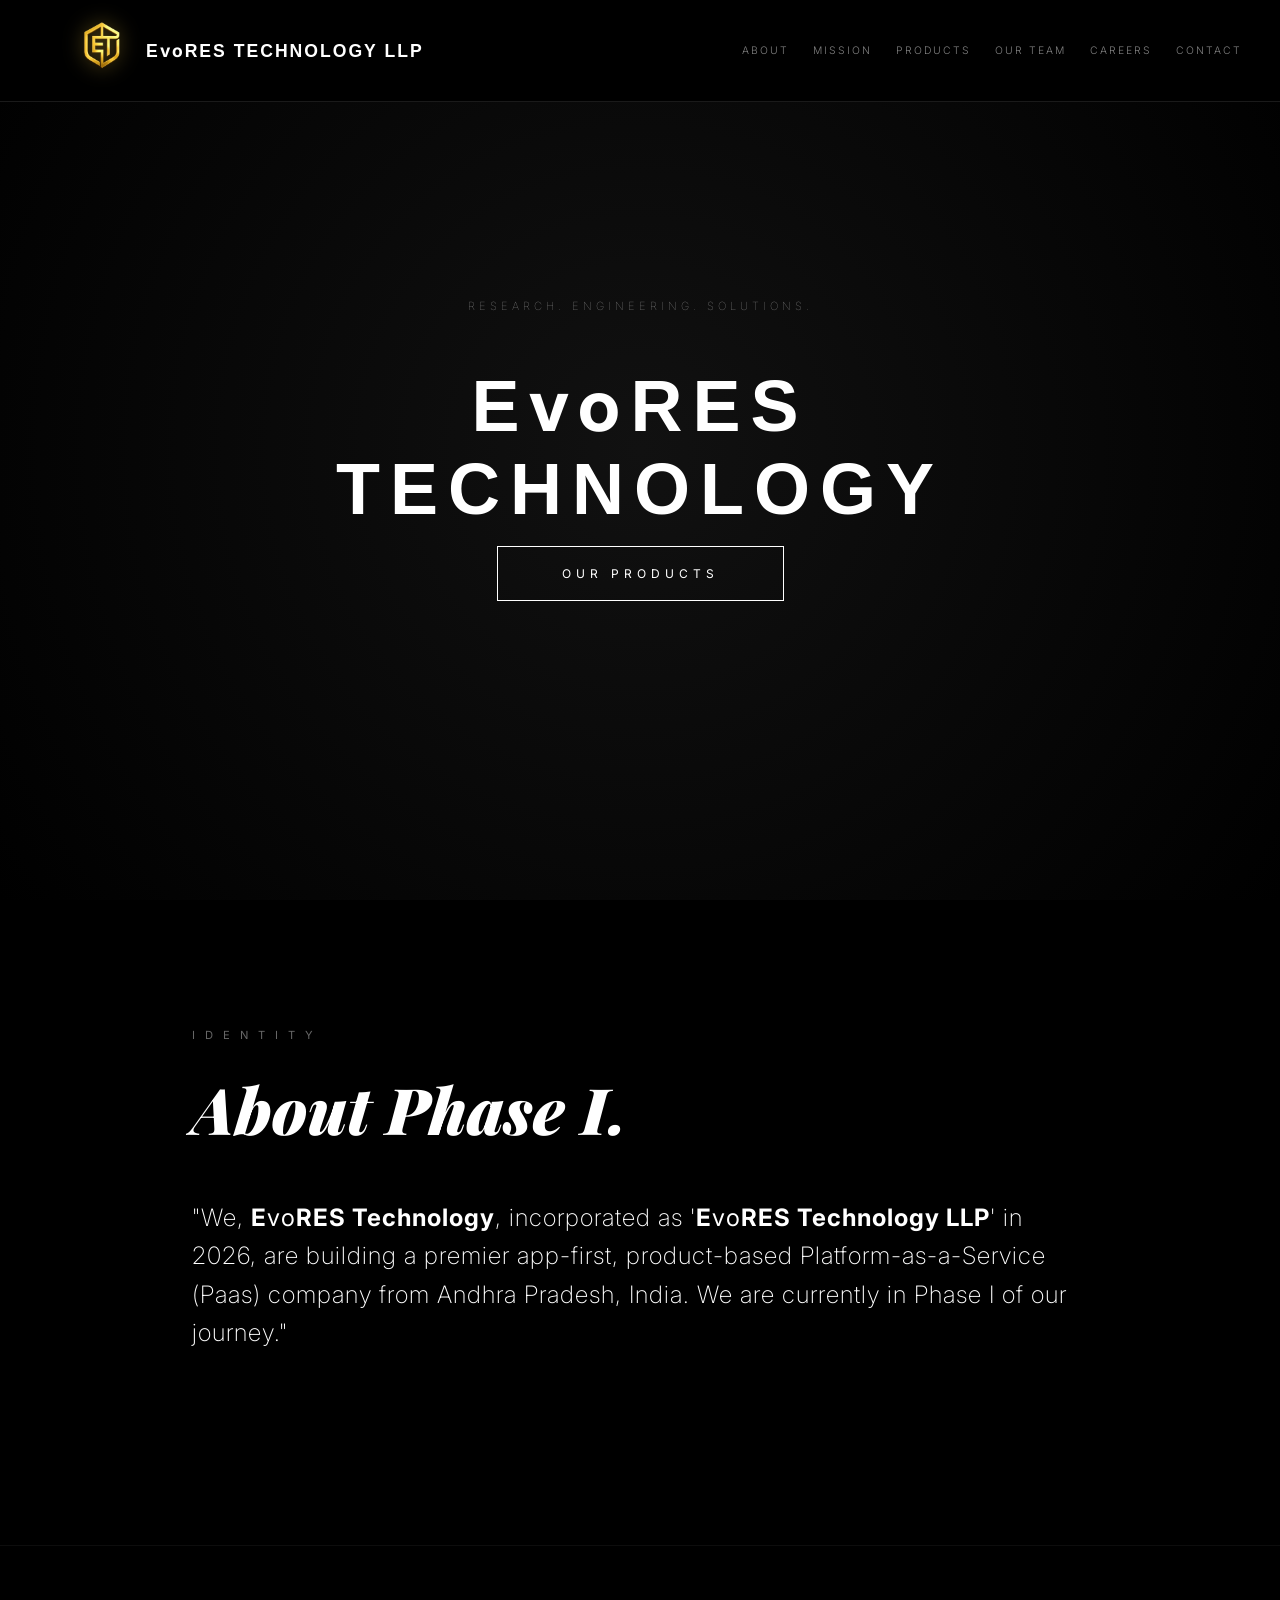
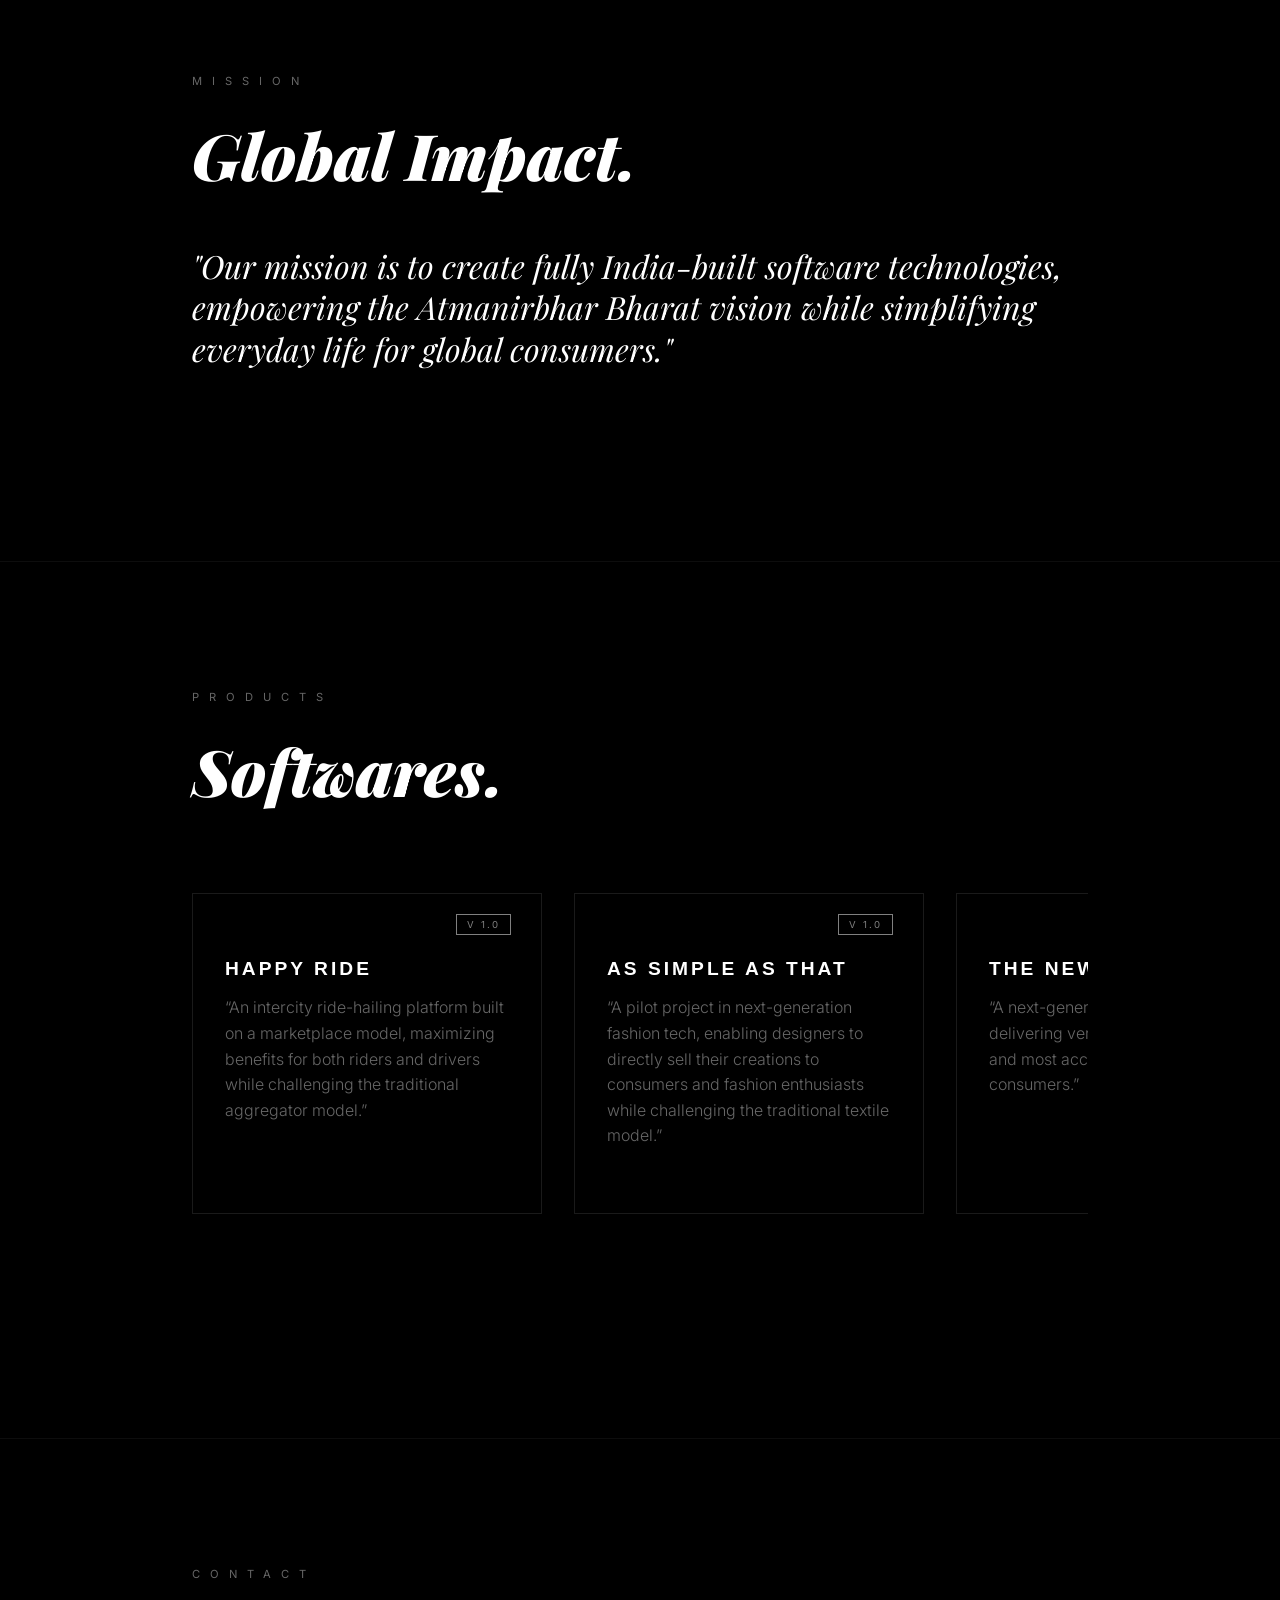
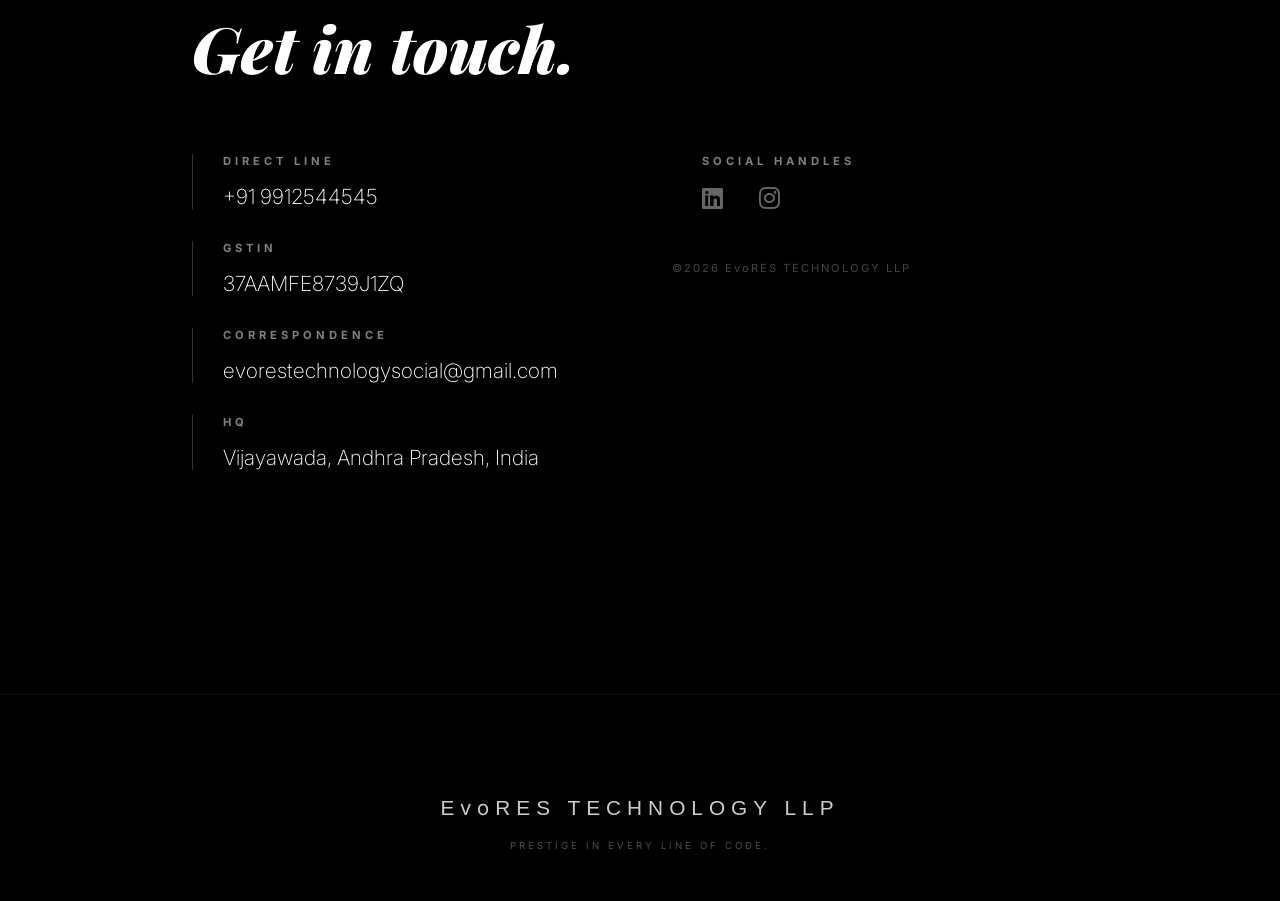
<file: index.html>
<!DOCTYPE html>
<html lang="en">

<head>
    <meta charset="UTF-8">
    <meta name="viewport" content="width=device-width, initial-scale=1.0">
    <meta name="description" content="EvoRES Technology LLP - Premier app-first, product-based Platform-as-a-Service (PaaS) company from Andhra Pradesh, India.">
    <meta name="keywords" content="EvoRES Technology, PaaS, Platform as a Service, software solutions, India tech company">
    <meta name="author" content="EvoRES Technology LLP">
    <meta property="og:title" content="EvoRES TECHNOLOGY LLP">
    <meta property="og:description" content="Premier app-first, product-based Platform-as-a-Service (PaaS) company from Andhra Pradesh, India.">
    <meta property="og:url" content="https://evorestechnology.com">
    <meta property="og:type" content="website">
    <meta name="twitter:card" content="summary_large_image">
    <title>EvoRES TECHNOLOGY LLP</title>
    <link rel="icon" type="image/png" href="./images/favicon.png" sizes="256x256">
    <link rel="shortcut icon" href="./images/favicon.png">

    <link
        href="https://fonts.googleapis.com/css2?family=Syncopate:wght@400;700&family=Inter:wght@100;300;600&family=Playfair+Display:ital,wght@0,900;1,900&display=swap"
        rel="stylesheet">
    <link rel="stylesheet" href="https://cdnjs.cloudflare.com/ajax/libs/font-awesome/6.5.1/css/all.min.css">

    <link rel="stylesheet" href="style.css">

    <style>
        /* Specific Mobile Overrides for index.html */
        @media (max-width: 768px) {
            .hero {
                height: 80vh;
                /* Shorter hero on mobile to get to content faster */
                padding-top: 80px;
            }

            .section {
                padding: 60px 20px;
                /* Reduced padding for smaller screens */
            }

            .section-header h2 {
                font-size: 2.5rem;
                /* Scale down the large display serif font */
            }

            .contact-grid {
                grid-template-columns: 1fr;
                /* Stack contact info vertically */
                gap: 2rem;
            }

            .card {
                flex: 0 0 85%;
                /* Cards take up most of the screen width on mobile */
                padding: 3rem 1.5rem;
            }

            .horizontal-scroll {
                padding: 1rem 0;
                gap: 1rem;
            }
        }
    </style>
</head>

<body>

    <nav>
        <a href="#" class="logo-container">
            <img src="./images/EvoRES logo.png" alt="EvoRES Logo" class="logo-img">
            <span class="logo-text">
                E<span class="brand-vo"><b>vo</b></span>RES
                <br class="logo-break">
                TECHNOLOGY LLP
            </span>
        </a>
        <div class="nav-links">
            <a href="#about">About</a>
            <a href="#mission">Mission</a>
            <a href="#products">Products</a>
            <a href="team.html">Our Team</a>
            <a href="careers.html">Careers</a>
            <a href="#contact">Contact</a>
        </div>
    </nav>

    <header class="hero">
        <p style="letter-spacing: 4px; font-size: 0.7rem;">Research. Engineering. Solutions.</p>
        <h1>
            E<span class="brand-vo"><b>vo</b></span>RES<br>
            <span class="tech">TECHNOLOGY</span>
        </h1>
        <a href="#products" class="btn">Our Products</a>
    </header>

    <section class="section" id="about">
        <div class="section-header">
            <span>Identity</span>
            <h2>About Phase I.</h2>
        </div>
        <p
            style="max-width: 900px; color: #fff; font-size: clamp(1.1rem, 4vw, 1.5rem); font-weight: 200; line-height: 1.6; letter-spacing: 1px;">
            "We, <b>E<span class="brand-vo">vo</span>RES Technology</b>, incorporated as '<b>E<span
                    class="brand-vo">vo</span>RES Technology LLP</b>' in 2026, are building a premier app-first,
            product-based Platform-as-a-Service (Paas) company from Andhra Pradesh, India. We are currently in Phase I
            of our journey."
        </p>
    </section>

    <section class="section" id="mission">
        <div class="section-header">
            <span>Mission</span>
            <h2>Global Impact.</h2>
        </div>
        <p
            style="max-width: 1000px; color: #fff; font-size: clamp(1.4rem, 5vw, 2rem); font-family: 'Playfair Display', serif; font-style: italic; line-height: 1.3;">
            "Our mission is to create fully India-built software technologies, empowering the Atmanirbhar Bharat vision
            while simplifying everyday life for global consumers."
        </p>
    </section>

    <section class="section" id="products">
        <div class="section-header">
            <span>Products</span>
            <h2>Softwares.</h2>
        </div>

        <div class="horizontal-scroll" id="productsList">
        </div>
    </section>

    <section class="section" id="contact" style="border-bottom: none;">
        <div class="section-header">
            <span>Contact</span>
            <h2>Get in touch.</h2>
        </div>

        <div class="contact-grid">
            <div class="contact-info-wrapper">
                <div class="contact-item">
                    <h4>Direct Line</h4>
                    <a href="tel:+919912544545">+91 9912544545</a>
                </div>
                <div class="contact-item">
                    <h4>GSTIN</h4>
                    <p>37AAMFE8739J1ZQ</p>
                </div>
                <div class="contact-item">
                    <h4>Correspondence</h4>
                    <a href="mailto:evorestechnologysocial@gmail.com"
                        style="word-break: break-all;">evorestechnologysocial@gmail.com</a>
                </div>
                <div class="contact-item">
                    <h4>HQ</h4>
                    <p>Vijayawada, Andhra Pradesh, India</p>
                </div>
            </div>

            <div class="social-wrapper">
                <div class="contact-item" style="border: none;">
                    <h4>Social Handles</h4>
                    <div class="social-links">
                        <a href="https://www.linkedin.com/in/evores-technology" target="_blank"><i
                                class="fab fa-linkedin"></i></a>
                        <a href="https://www.instagram.com/evores_technology_official" target="_blank"><i
                                class="fab fa-instagram"></i></a>
                        <!-- <a href="https://www.facebook.com" target="_blank"><i class="fab fa-facebook"></i></a>
                        <a href="https://www.youtube.com" target="_blank"><i class="fab fa-youtube"></i></a> -->
                    </div>
                </div>
                <div class="footer-note" style="margin-top: 3rem;">
                    <p style="color: #444; font-size: 0.7rem; letter-spacing: 2px;">©2026 E<span
                            class="brand-vo">vo</span>RES TECHNOLOGY LLP</p>
                </div>
            </div>
        </div>
    </section>

    <footer>
        <div class="footer-logo">E<span class="brand-vo">vo</span>RES TECHNOLOGY LLP</div>
        <p class="copyright">PRESTIGE IN EVERY LINE OF CODE.</p>
    </footer>

    <script>
        document.addEventListener('DOMContentLoaded', async () => {
            const productsContainer = document.getElementById('productsList');
            try {
                const response = await fetch('products.json');
                if (!response.ok) throw new Error('Network response was not ok');
                const products = await response.json();
                productsContainer.innerHTML = products.map(product => `
                    <div class="card">
                        <span class="badge">${product.version}</span>
                        <h3>${product.title}</h3>
                        <p>${product.description}</p>
                    </div>
                `).join('');
            } catch (error) {
                console.error("Failed to load products.json", error);
                // Fallback content remains the same
                productsContainer.innerHTML = `
                    <div class="card"><span class="badge">V 1.0</span><h3>HAPPY RIDE</h3><p>“An intercity ride-hailing platform built on a marketplace model, maximizing benefits for both riders and drivers while challenging the traditional aggregator model.”</p></div>
                    <div class="card"><span class="badge">V 1.0</span><h3>AS SIMPLE AS THAT</h3><p>“A pilot project in next-generation fashion tech, enabling designers to directly sell their creations to consumers and fashion enthusiasts while challenging the traditional textile model.”</p></div>
                    <div class="card"><span class="badge">V 1.0</span><h3>THE NEWS ARTICLE</h3><p>“A next-generation news platform delivering verified facts in the simplest and most accessible way to consumers.”</p></div>
                `;
            }
        });
    </script>
</body>

</html>
</file>
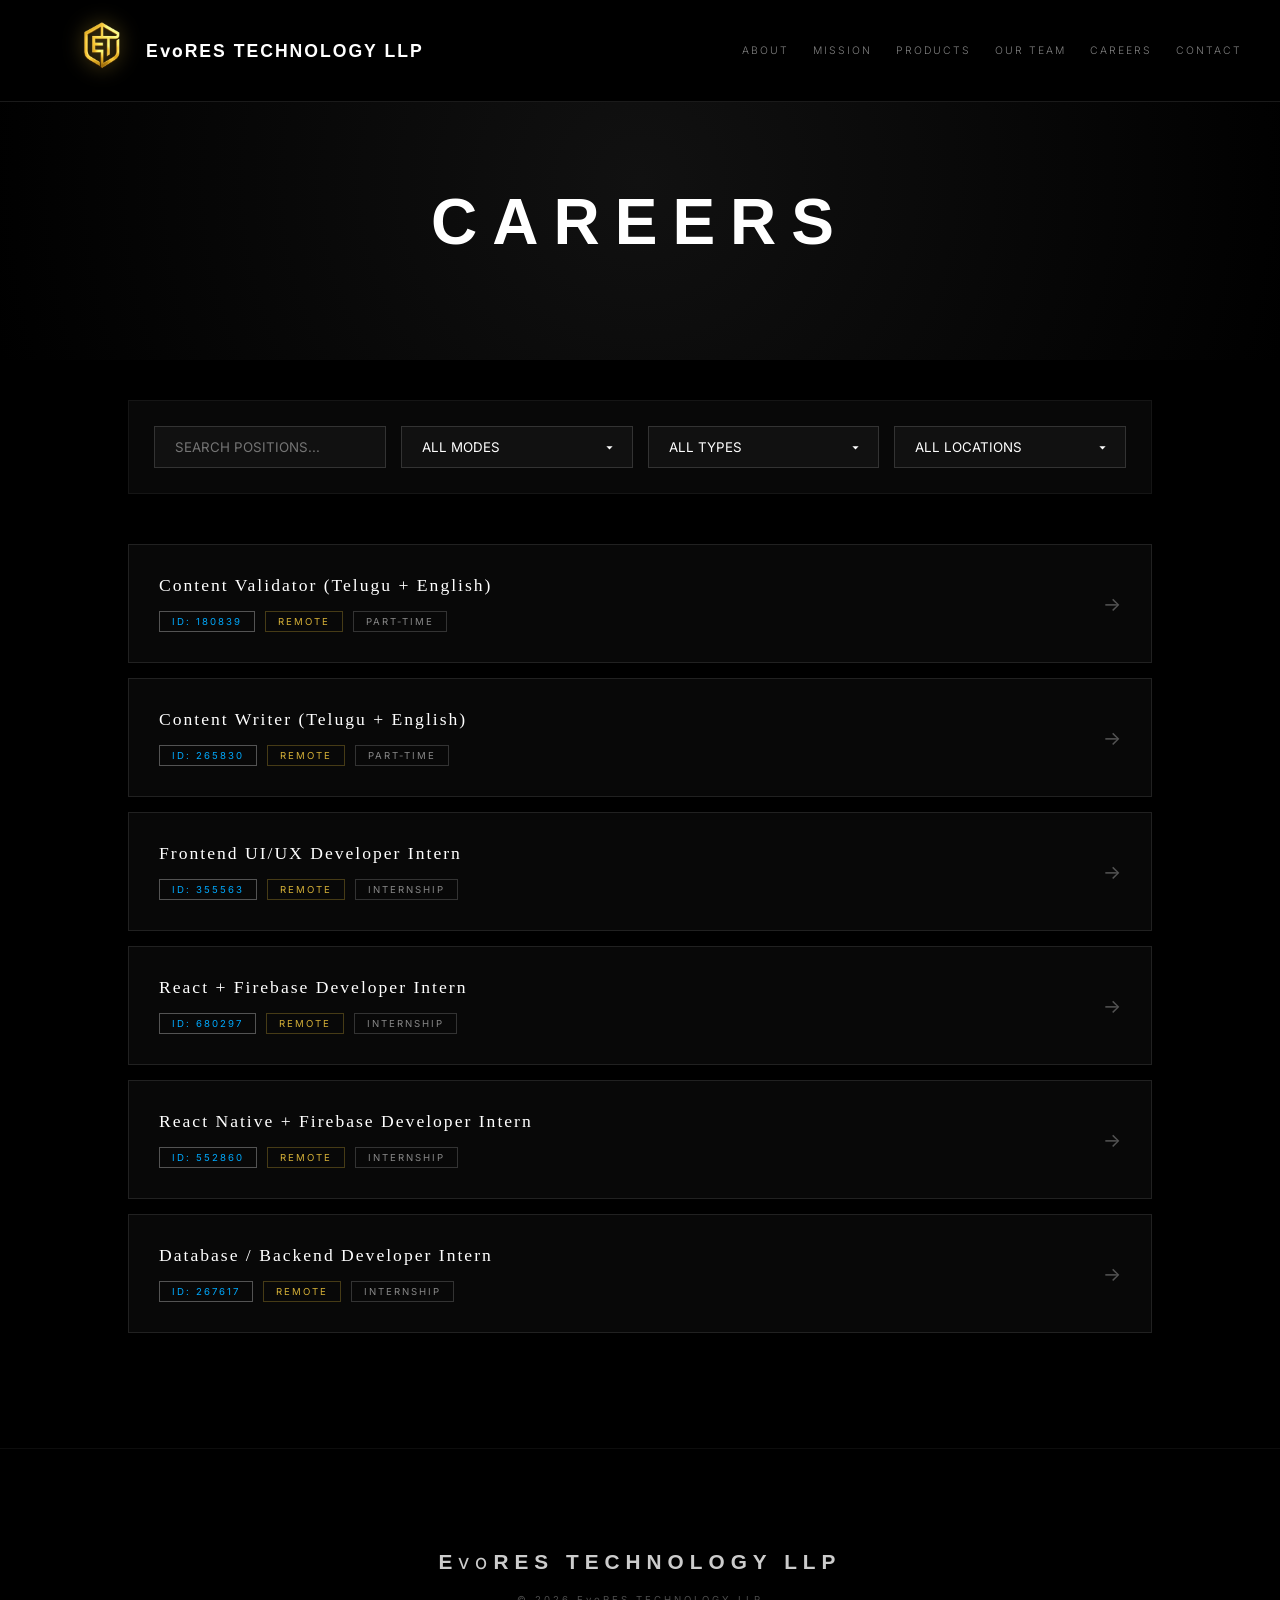
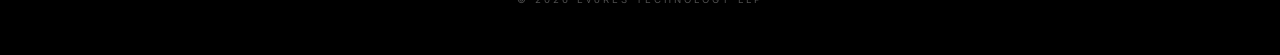
<file: careers.html>
<!DOCTYPE html>
<html lang="en">

<head>
    <meta charset="UTF-8">
    <meta name="viewport" content="width=device-width, initial-scale=1.0">
    <meta name="description"
        content="Join EvoRES Technology LLP. Explore career opportunities in our innovative PaaS solutions company. We're hiring talented engineers and product specialists.">
    <meta name="keywords" content="Careers, Jobs, EvoRES Technology, PaaS, Engineering Careers, India Tech Jobs">
    <meta name="author" content="EvoRES Technology LLP">
    <meta property="og:title" content="Careers | EvoRES Technology LLP">
    <meta property="og:description"
        content="Join EvoRES Technology LLP. Explore career opportunities in our innovative PaaS solutions company.">
    <meta property="og:url" content="https://evorestechnology.com/careers.html">
    <meta property="og:type" content="website">
    <meta name="twitter:card" content="summary_large_image">
    <title>Careers | EvoRES Technology LLP</title>
    <link rel="icon" type="image/png" href="./images/favicon.png" sizes="256x256">
    <link rel="shortcut icon" href="./images/favicon.png">
    <link
        href="https://fonts.googleapis.com/css2?family=Syncopate:wght@400;700&family=Inter:wght@100;300;600&display=swap"
        rel="stylesheet">
    <link rel="stylesheet" href="style.css">
    <style>
        /* --- PAGE SPECIFIC STYLES --- */
        .hero {
            padding-top: 100px;
            height: 40vh;
            display: flex;
            flex-direction: column;
            justify-content: center;
            align-items: center;
            text-align: center;
            background: radial-gradient(circle at center, #111 0%, #000 100%);
        }

        .hero h1 {
            font-family: 'Syncopate', sans-serif;
            font-size: clamp(1.8rem, 6vw, 4rem);
            letter-spacing: clamp(5px, 2vw, 15px);
            text-transform: uppercase;
            color: #fff;
        }

        .career-section {
            padding: 40px 10% 100px;
            max-width: 1400px;
            margin: 0 auto;
        }

        .filter-container {
            display: flex;
            gap: 15px;
            margin-bottom: 50px;
            flex-wrap: wrap;
            background: rgba(255, 255, 255, 0.03);
            padding: 25px;
            border: 1px solid rgba(255, 255, 255, 0.05);
        }

        .filter-container input,
        .filter-container select {
            background: #111;
            border: 1px solid #333;
            color: white;
            padding: 12px 20px;
            font-family: 'Inter', sans-serif;
            outline: none;
            transition: all 0.3s ease;
            flex: 1;
            min-width: 200px;
        }

        .filter-container select {
            cursor: pointer;
            appearance: none;
            background-image: url("data:image/svg+xml;charset=UTF-8,%3csvg xmlns='http://www.w3.org/2000/svg' viewBox='0 0 24 24' fill='white'%3e%3cpath d='M7 10l5 5 5-5z'/%3e%3c/svg%3e");
            background-repeat: no-repeat;
            background-position: right 15px center;
            background-size: 15px;
        }

        .filter-container input:focus,
        .filter-container select:focus {
            border-color: #d4af37;
        }

        .job-card {
            background: #080808;
            border: 1px solid rgba(255, 255, 255, 0.1);
            padding: 30px;
            display: flex;
            justify-content: space-between;
            align-items: center;
            cursor: pointer;
            transition: all 0.3s ease;
            margin-bottom: 15px;
        }

        .job-card:hover {
            background: #111;
            border-color: #fff;
            transform: translateX(10px);
        }

        .job-meta {
            display: flex;
            gap: 10px;
            flex-wrap: wrap;
            margin-top: 15px;
        }

        .job-tag {
            font-size: 0.6rem;
            text-transform: uppercase;
            letter-spacing: 2px;
            padding: 4px 12px;
            border: 1px solid #333;
            color: #888;
        }

        .tag-important {
            color: #d4af37;
            border-color: rgba(212, 175, 55, 0.3);
        }

        .tag-id {
            color: #00aaff;
            border-color: rgba(255, 255, 255, 0.3);
        }

        /* --- MODAL --- */
        .modal-overlay {
            position: fixed;
            top: 0;
            left: 0;
            width: 100%;
            height: 100%;
            background: rgba(0, 0, 0, 0.95);
            z-index: 2000;
            display: none;
            align-items: center;
            justify-content: center;
            backdrop-filter: blur(15px);
        }

        .modal-content {
            background: #000;
            width: 90%;
            max-width: 800px;
            max-height: 85vh;
            padding: 60px;
            border: 1px solid #333;
            position: relative;
            overflow-y: auto;
        }

        .modal-body strong {
            display: block;
            margin-top: 30px;
            margin-bottom: 12px;
            color: #fff;
            font-family: 'Syncopate', sans-serif;
            font-size: 0.75rem;
            letter-spacing: 2px;
            border-left: 2px solid #d4af37;
            padding-left: 15px;
        }

        .modal-body p {
            font-size: 0.95rem;
            color: #ccc;
            line-height: 1.8;
            margin-bottom: 15px;
        }

        /* --- NOTIFICATION CONTAINER --- */
        .notification-container {
            display: none;
            position: fixed;
            bottom: 30px;
            left: 50%;
            transform: translateX(-50%);
            background: #080808;
            border: 1px solid #d4af37;
            padding: 20px 30px;
            z-index: 9999;
            width: max-content;
            max-width: 90%;
            flex-direction: column;
            align-items: center;
            gap: 15px;
            text-align: center;
            box-shadow: 0 10px 40px rgba(0, 0, 0, 0.9);
        }

        .notification-container p {
            color: #fff;
            font-family: 'Inter', sans-serif;
            font-size: 0.95rem;
            line-height: 1.6;
            margin: 0;
        }

        .notification-container a {
            color: #d4af37;
            text-decoration: underline;
        }

        .notification-btn {
            padding: 10px 25px;
            background: #d4af37;
            color: #000;
            border: none;
            font-family: 'Syncopate', sans-serif;
            font-size: 0.7rem;
            font-weight: 700;
            cursor: pointer;
            letter-spacing: 2px;
            transition: opacity 0.3s;
        }

        .notification-btn:hover {
            opacity: 0.8;
        }

        @media (max-width: 768px) {
            .career-section {
                padding: 40px 5%;
            }

            .modal-content {
                padding: 30px;
            }

            .job-card {
                flex-direction: column;
                align-items: flex-start;
                gap: 20px;
            }
        }
    </style>
</head>

<body>
    <nav>
        <a href="index.html" class="logo-container">
            <img src="./images/EvoRES logo.png" alt="EvoRES Logo" class="logo-img">
            <span class="logo-text">
                E<span class="brand-vo"><b>vo</b></span>RES
                <br class="logo-break">
                TECHNOLOGY LLP
            </span>
        </a>
        <div class="nav-links">
            <a href="index.html#about">About</a>
            <a href="index.html#mission">Mission</a>
            <a href="index.html#products">Products</a>
            <a href="team.html">Our Team</a>
            <a href="careers.html">Careers</a>
            <a href="index.html#contact">Contact</a>
        </div>
    </nav>

    <header class="hero">
        <h1>CAREERS</h1>
    </header>

    <section class="career-section">
        <div class="filter-container">
            <input type="text" id="jobSearch" placeholder="SEARCH POSITIONS...">
            <select id="modeFilter">
                <option value="all">ALL MODES</option>
            </select>
            <select id="typeFilter">
                <option value="all">ALL TYPES</option>
            </select>
            <select id="locationFilter">
                <option value="all">ALL LOCATIONS</option>
            </select>
        </div>

        <div id="jobList" class="job-grid"></div>
    </section>

    <div class="modal-overlay" id="jobModal">
        <div class="modal-content">
            <span onclick="closeModal()"
                style="position:absolute; top:30px; right:30px; cursor:pointer; font-size:2rem; opacity:0.5; color:#fff;">&times;</span>
            <div id="modalContent"></div>
        </div>
    </div>

    <div id="globalNotification" class="notification-container">
        <p id="notificationMsg"></p>
        <button class="notification-btn" onclick="closeNotification()">OK</button>
    </div>

    <footer>
        <div class="footer-logo"><b>E<span class="brand-vo">vo</span>RES TECHNOLOGY LLP</b></div>
        <p style="font-size: 0.6rem; letter-spacing: 3px; margin-top: 20px; opacity: 0.3;">© 2026 EvoRES TECHNOLOGY LLP
        </p>
    </footer>

    <script>
        let jobsData = [];

        const filterState = {
            search: "",
            mode: "all",
            type: "all",
            location: "all"
        };

        function normalize(value) {
            if (!value) return '';
            return value.toLowerCase().trim().replace(/\s+/g, '-');
        }

        function isValid(value) {
            return value && value.trim() !== '';
        }

        // Safely converts strings (from Sheets) or arrays (from JSON) into bullet points
        function parseList(data) {
            if (!data) return [];
            if (Array.isArray(data)) return data;
            if (typeof data === 'string') {
                return data.split(/\n/).map(item => item.replace(/^[•\-\*]\s*/, '').trim()).filter(item => item !== '');
            }
            return [];
        }

        async function loadCareers() {
            const container = document.getElementById('jobList');

            // 1. Inject Loading Spinner dynamically
            container.innerHTML = `
                <div style="grid-column: 1/-1; display: flex; flex-direction: column; align-items: center; padding: 80px 0;">
                    <div style="width: 40px; height: 40px; border: 3px solid rgba(255,255,255,0.1); border-top-color: #d4af37; border-radius: 50%; animation: spin 1s linear infinite;"></div>
                    <p style="margin-top: 20px; font-family: 'Syncopate', sans-serif; font-size: 0.7rem; letter-spacing: 3px; color: #888;">LOADING POSITIONS...</p>
                    <style>@keyframes spin { to { transform: rotate(360deg); } }</style>
                </div>
            `;

            const remoteApiUrl = 'https://script.google.com/macros/s/AKfycbz1M67rUOVyZiajZNRSpstarChU6pWy3P9rkxqmSFiug6yWJVl1EOuUVX4-fwuwS3sTrQ/exec';
            const localJsonUrl = 'careers.json';

            let rawResponse = null;

            try {
                // ATTEMPT 1: Fetch from Web API
                console.log("[Status] Attempting to fetch data from Web API...");
                try {
                    const response = await fetch(remoteApiUrl, { redirect: "follow" });
                    if (!response.ok) throw new Error(`API responded with status: ${response.status}`);
                    rawResponse = await response.json();
                    console.log("[Success] Data fetched from Web API successfully.");
                } catch (apiError) {
                    // ATTEMPT 2: Fallback to local JSON
                    console.warn("[Warning] Web API fetch failed. Reason:", apiError.message);
                    console.log("[Status] Falling back to local JSON file...");

                    const localResponse = await fetch(localJsonUrl);
                    if (!localResponse.ok) throw new Error(`Local JSON missing or responded with status: ${localResponse.status}`);
                    rawResponse = await localResponse.json();
                    console.log("[Success] Data fetched from local JSON file successfully.");
                }

                // Ensure data is an array (handle different JSON wrappers)
                const dataArray = Array.isArray(rawResponse) ? rawResponse : (rawResponse?.data || []);

                if (dataArray.length === 0) {
                    console.warn("[Warning] The fetched data array is empty.");
                } else {
                    console.log(`[Debug] Raw Data received: ${dataArray.length} items.`);
                }

                // Map Sheet Headers & JSON Keys
                jobsData = dataArray
                    .filter(job => {
                        // Supports both proper JSON boolean or Google Sheet "Active" text
                        const status = job.Status !== undefined ? job.Status : (job.status !== undefined ? job.status : job.active);
                        return status === true || String(status).toLowerCase() === 'active';
                    })
                    .map(job => ({
                        id: job.ID !== undefined ? job.ID : job.id,
                        title: job['Job Title'] || job.title || 'Untitled Position',
                        description: job.Description || job.description || '',
                        mode: job.Mode || job.mode || '',
                        type: job.Type || job.type || '',
                        location: job.Location || job.location || '',
                        applyUrl: job['Form Link'] || job.applyUrl || '',

                        // Use parseList for all array-based outputs
                        requirements: parseList(job.Requirements || job.requirements),
                        expectations: parseList(job.Expectations || job.expectations),
                        workOn: parseList(job['Work Responsibilities'] || job.workOn),
                        growthPath: parseList(job['Growth Path'] || job.growthPath),

                        modeNorm: normalize(job.Mode || job.mode),
                        typeNorm: normalize(job.Type || job.type),
                        locationNorm: normalize(job.Location || job.location)
                    }));

                console.log(`[Debug] Active Jobs to render: ${jobsData.length} items.`, jobsData);

                generateDynamicFilters(jobsData);
                displayJobs(jobsData);
                checkUrlForJob();

            } catch (error) {
                console.error("[Critical Error] Both remote and local data sources failed.", error);
                container.innerHTML = `
                    <div style="text-align:center; padding: 60px; grid-column: 1/-1; border: 1px dashed #222;">
                        <p style="opacity:0.4; font-family:'Syncopate'; font-size: 0.7rem; letter-spacing: 2px;">
                            UNABLE TO LOAD OPPORTUNITIES. PLEASE TRY AGAIN LATER.
                        </p>
                    </div>`;
            }
        }

        function handleFilters() {
            filterState.search = document.getElementById('jobSearch').value.toLowerCase();
            filterState.mode = document.getElementById('modeFilter').value;
            filterState.type = document.getElementById('typeFilter').value;
            filterState.location = document.getElementById('locationFilter').value;

            const filtered = jobsData.filter(job => {
                const matchesSearch = job.title.toLowerCase().includes(filterState.search);
                const matchesMode = filterState.mode === 'all' || job.modeNorm === filterState.mode;
                const matchesType = filterState.type === 'all' || job.typeNorm === filterState.type;
                const matchesLoc = filterState.location === 'all' || job.locationNorm === filterState.location;

                return matchesSearch && matchesMode && matchesType && matchesLoc;
            });

            displayJobs(filtered);
        }

        function generateDynamicFilters(data) {
            const buildOptions = (keyNorm, keyOriginal) => {
                const uniqueValues = new Map();
                data.forEach(job => {
                    if (isValid(job[keyOriginal])) {
                        uniqueValues.set(job[keyNorm], job[keyOriginal]);
                    }
                });
                return uniqueValues;
            };

            const populateSelect = (id, optionsMap, label) => {
                const select = document.getElementById(id);
                let html = `<option value="all">ALL ${label}</option>`;
                optionsMap.forEach((original, norm) => {
                    html += `<option value="${norm}">${original.toUpperCase()}</option>`;
                });
                select.innerHTML = html;
            };

            populateSelect('modeFilter', buildOptions('modeNorm', 'mode'), 'MODES');
            populateSelect('typeFilter', buildOptions('typeNorm', 'type'), 'TYPES');
            populateSelect('locationFilter', buildOptions('locationNorm', 'location'), 'LOCATIONS');
        }

        function displayJobs(jobs) {
            const container = document.getElementById('jobList');

            if (jobs.length === 0) {
                container.innerHTML = `
                <div style="text-align:center; padding: 60px; grid-column: 1/-1; border: 1px dashed #222;">
                    <p style="opacity:0.4; font-family:'Syncopate'; font-size: 0.7rem; letter-spacing: 2px;">
                        CHECK BACK SOON FOR NEW OPPORTUNITIES.
                    </p>
                </div>`;
                return;
            }

            container.innerHTML = jobs.map(job => `
                <div class="job-card" onclick="openModal('${job.id}')">
                    <div style="width: 100%;">
                        
                        <div class="job-title" style="font-family:'Syncopate'; letter-spacing:2px; font-size:1.1rem; color:#fff;">
                            ${job.title}
                        </div>

                        <div class="job-meta">
                            <span class="job-tag tag-id">ID: ${job.id}</span>
                            ${isValid(job.mode) ? `<span class="job-tag tag-important">${job.mode}</span>` : ''}
                            ${isValid(job.type) ? `<span class="job-tag">${job.type}</span>` : ''}
                            ${job.modeNorm !== 'remote' && isValid(job.location) ? `<span class="job-tag" style="opacity:0.5;">${job.location}</span>` : ''}
                        </div>
                        
                    </div>
                    <div style="font-size: 1.2rem; opacity: 0.3; color:#fff;">→</div>
                </div>
            `).join('');
        }

        function openModal(jobId) {
            // String comparison safely matches IDs regardless of type
            const job = jobsData.find(j => String(j.id) === String(jobId));
            if (!job) return;

            const content = document.getElementById('modalContent');

            const renderList = (title, items) => {
                if (!items || items.length === 0) return '';
                return `
                    <strong> ${title}</strong>
                    <p>${items.map(item => `• ${item}`).join('<br>')}</p>
                `;
            };

            content.innerHTML = `
                <div style="margin-bottom:25px; display: flex; gap: 10px; flex-wrap: wrap;">
                    <span class="job-tag tag-id" style="margin-bottom:0;">ID: ${job.id}</span>
                    ${isValid(job.mode) ? `<span class="job-tag tag-important">${job.mode}</span>` : ''}
                    ${isValid(job.type) ? `<span class="job-tag">${job.type}</span>` : ''}
                </div>

                <h2 style="font-family:'Syncopate'; font-size:1.6rem; margin-bottom:25px; border-bottom:1px solid #222; padding-bottom:20px; color:#fff;">
                    ${job.title.toUpperCase()}
                </h2>

                <div class="modal-body">
                    <p>${job.description}</p>

                    ${renderList('REQUIREMENTS', job.requirements)}
                    ${renderList('EXPECTATIONS', job.expectations)}
                    ${renderList('PROJECTS', job.workOn)}
                    ${renderList('GROWTH PATH', job.growthPath)}

                    <div style="display: flex; align-items: center; gap: 15px; margin-top: 40px; flex-wrap: wrap;">
                        <a href="${job.applyUrl}" target="_blank" class="apply-now" onclick="handleApply(event, '${job.applyUrl}')"
                            style="padding:18px 45px; background:#fff; color:#000; text-decoration:none; font-family:'Syncopate'; font-size:0.7rem; font-weight:700; letter-spacing:3px; transition: opacity 0.3s;">
                            APPLY FOR POSITION
                        </a>
                        
                        <button onclick="shareJob('${job.id}')" title="Share this job"
                            style="background: transparent; border: 1px solid rgba(255,255,255,0.2); padding: 13px 20px; cursor: pointer; display: flex; align-items: center; justify-content: center; transition: all 0.3s;"
                            onmouseover="this.style.borderColor='#d4af37'; this.style.backgroundColor='rgba(255,255,255,0.05)'"
                            onmouseout="this.style.borderColor='rgba(255,255,255,0.2)'; this.style.backgroundColor='transparent'">
                            <svg xmlns="http://www.w3.org/2000/svg" width="22" height="22" fill="#fff" viewBox="0 0 24 24">
                                <path d="M18 16.08c-.76 0-1.44.3-1.96.77L8.91 12.7c.05-.23.09-.46.09-.7s-.04-.47-.09-.7l7.05-4.11c.54.5 1.25.81 2.04.81 1.66 0 3-1.34 3-3s-1.34-3-3-3-3 1.34-3 3c0 .24.04.47.09.7L8.04 9.81C7.5 9.31 6.79 9 6 9c-1.66 0-3 1.34-3 3s1.34 3 3 3c.79 0 1.5-.31 2.04-.81l7.12 4.16c-.05.21-.08.43-.08.65 0 1.61 1.31 2.92 2.92 2.92 1.61 0 2.92-1.31 2.92-2.92s-1.31-2.92-2.92-2.92z"/>
                            </svg>
                        </button>
                    </div>
                </div>
            `;

            document.getElementById('jobModal').style.display = 'flex';
            document.body.style.overflow = 'hidden';
        }

        function closeModal() {
            document.getElementById('jobModal').style.display = 'none';
            document.body.style.overflow = 'auto';
        }

        window.onclick = function (event) {
            const modal = document.getElementById('jobModal');
            if (event.target == modal) closeModal();
        }

        // --- SHARE & NOTIFICATION LOGIC ---
        function showNotification(message) {
            const notif = document.getElementById('globalNotification');
            document.getElementById('notificationMsg').innerHTML = message;
            notif.style.display = 'flex';
        }

        function closeNotification() {
            document.getElementById('globalNotification').style.display = 'none';
        }

        function handleApply(event, url) {
            if (!url || url === 'undefined' || url.trim() === '' || (!url.startsWith('http') && !url.includes('forms'))) {
                event.preventDefault();
                showNotification("There was an error at our side. We are trying to fix it soon, please be patient.<br><br>For any issues, please <a href='index.html#contact'>contact us</a>.");
            }
        }

        async function shareJob(id) {
            const urlToShare = window.location.origin + window.location.pathname + '?jobId=' + id;

            try {
                await navigator.clipboard.writeText(urlToShare);
                if (navigator.share) {
                    await navigator.share({
                        title: 'EvoRES Careers',
                        text: 'Check out this job opening at EvoRES Technology LLP!',
                        url: urlToShare
                    });
                } else {
                    showNotification("Job link copied to clipboard successfully!");
                }
            } catch (error) {
                console.error("Error sharing link:", error);
                showNotification("Job link copied to clipboard successfully!");
            }
        }

        function checkUrlForJob() {
            const params = new URLSearchParams(window.location.search);
            const jobId = params.get('jobId');

            if (jobId) {
                const job = jobsData.find(j => String(j.id) === String(jobId));
                if (job) {
                    openModal(job.id);
                } else {
                    showNotification("This job was closed or could not be found. Please check the website for other available jobs.");
                }
                window.history.replaceState({}, document.title, window.location.pathname);
            }
        }

        document.getElementById('jobSearch').addEventListener('input', handleFilters);
        document.getElementById('modeFilter').addEventListener('change', handleFilters);
        document.getElementById('typeFilter').addEventListener('change', handleFilters);
        document.getElementById('locationFilter').addEventListener('change', handleFilters);

        loadCareers();
    </script>
</body>

</html>
</file>
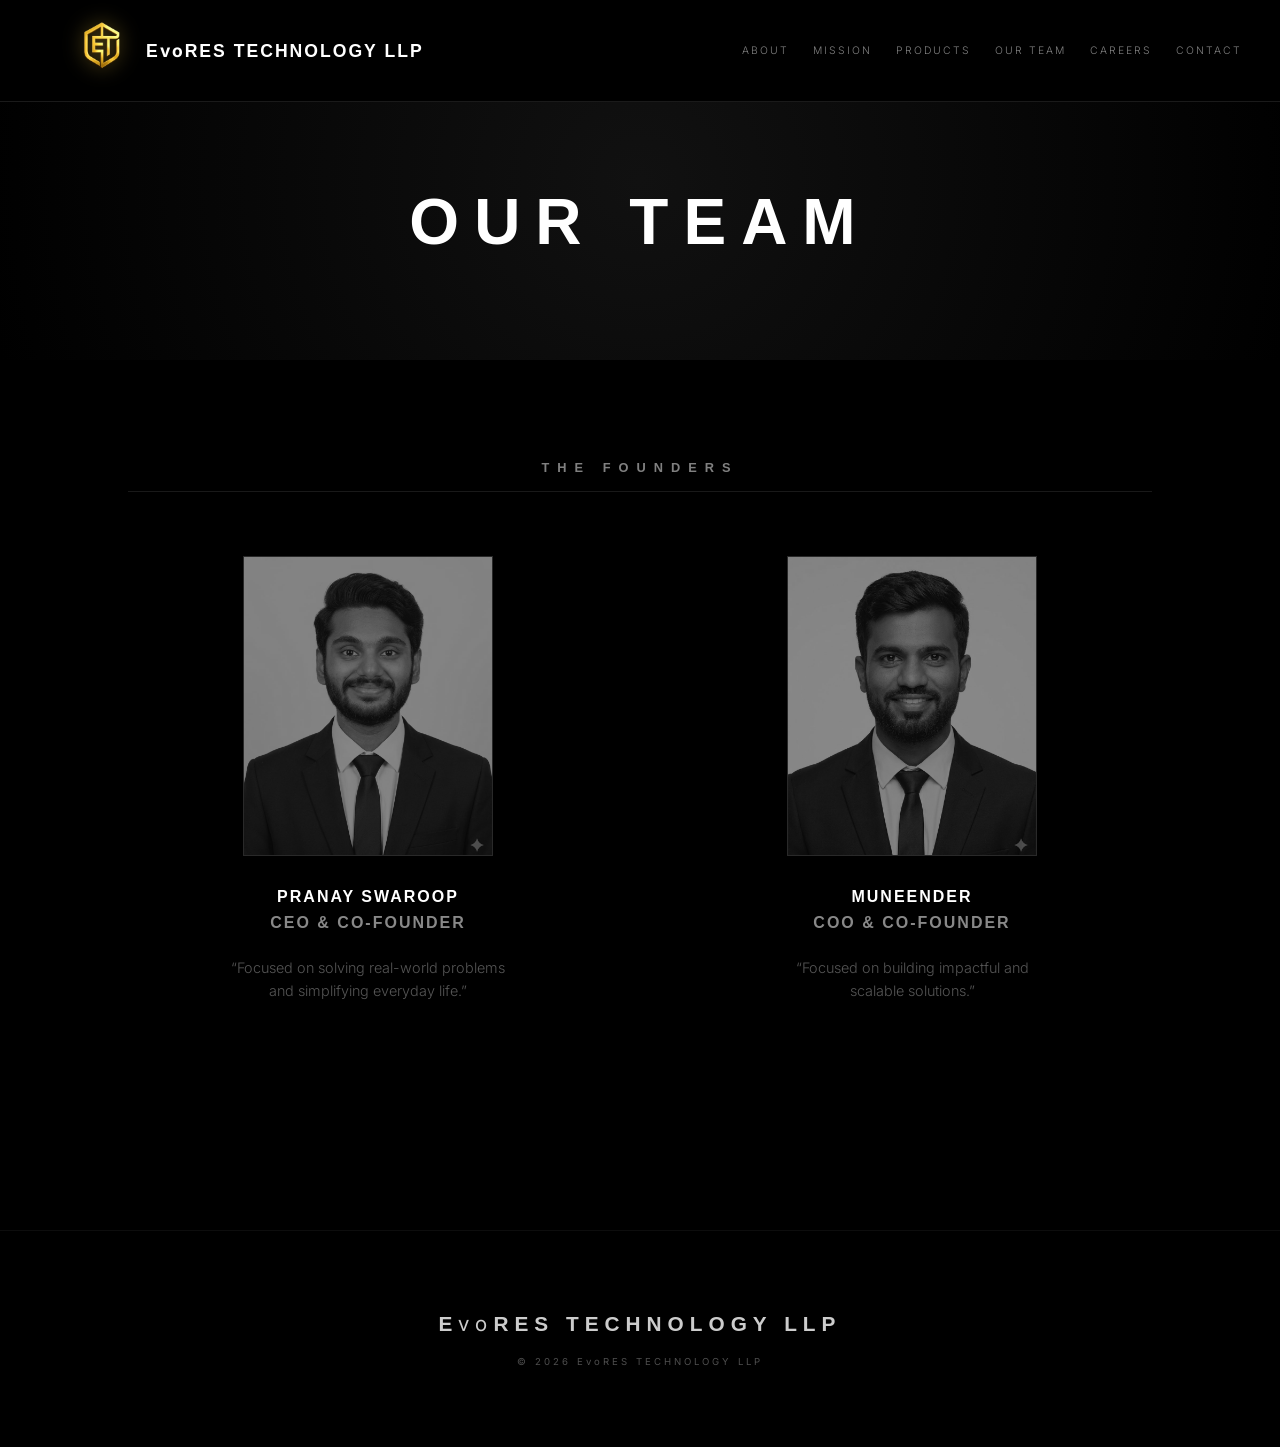
<file: team.html>
<!DOCTYPE html>
<html lang="en">
<head>
    <meta charset="UTF-8">
    <meta name="viewport" content="width=device-width, initial-scale=1.0">
    <meta name="description" content="Meet the talented team at EvoRES Technology LLP. Our expert professionals are building innovative PaaS solutions from Andhra Pradesh, India.">
    <meta name="keywords" content="Team, EvoRES Technology, Tech Professionals, Engineering Team, Company Leadership">
    <meta name="author" content="EvoRES Technology LLP">
    <meta property="og:title" content="Our Team | EvoRES Technology LLP">
    <meta property="og:description" content="Meet the talented team at EvoRES Technology LLP. Our expert professionals are building innovative PaaS solutions.">
    <meta property="og:url" content="https://evorestechnology.com/team.html">
    <meta property="og:type" content="website">
    <meta name="twitter:card" content="summary_large_image">
    <title>Our Team | EvoRES Technology LLP</title>
    <link rel="icon" type="image/png" href="./images/favicon.png" sizes="256x256">
    <link rel="shortcut icon" href="./images/favicon.png">
    <link href="https://fonts.googleapis.com/css2?family=Syncopate:wght@400;700&family=Inter:wght@100;300;600&family=Playfair+Display:ital,wght@0,900;1,900&display=swap" rel="stylesheet">
    <link rel="stylesheet" href="style.css">
    <style>
        /* --- Team Content --- */
        .hero { padding-top: 100px; height: 40vh; display: flex; flex-direction: column; justify-content: center; align-items: center; text-align: center; background: radial-gradient(circle at center, #111 0%, #000 100%); }
        .hero h1 { font-family: 'Syncopate', sans-serif; font-size: 4rem; letter-spacing: 15px; text-transform: uppercase; }

        .team-section { padding: 100px 10%; }
        .category-title { font-family: 'Syncopate', sans-serif; letter-spacing: 8px; font-size: 0.8rem; border-bottom: 1px solid #333; padding-bottom: 1rem; margin-bottom: 4rem; opacity: 0.5; text-align: center; }

        .member-grid { display: grid; grid-template-columns: repeat(auto-fit, minmax(300px, 1fr)); gap: 4rem; margin-bottom: 8rem; }
        .member-card { text-align: center; transition: var(--transition); }
        .member-card:hover { transform: translateY(-10px); }
        
        .photo-box { 
            width: 250px; height: 300px; background: #111; margin: 0 auto 2rem; 
            border: 1px solid rgba(255,255,255,0.1); display: flex; align-items: center; justify-content: center;
            overflow: hidden; filter: grayscale(100%); transition: var(--transition);
        }
        .member-card:hover .photo-box { border-color: #fff; box-shadow: 0 0 30px rgba(255,255,255,0.1); filter: grayscale(0%); }
        .photo-box img { width: 100%; height: 100%; object-fit: cover; opacity: 0.5; }

        .member-card h3 { font-family: 'Syncopate', sans-serif; font-size: 1rem; letter-spacing: 2px; margin-bottom: 0.5rem; }
        .role { color: #888; font-size: 0.7rem; text-transform: uppercase; letter-spacing: 3px; margin-bottom: 1.5rem; display: block; }
        .bio { font-size: 0.9rem; color: #555; line-height: 1.6; max-width: 280px; margin: 0 auto; font-weight: 300; }
        .member-card:hover .bio { color: #ccc; }

        footer { padding: 80px 5%; text-align: center; border-top: 1px solid rgba(255,255,255,0.05); }
        .footer-logo { font-family: 'Syncopate', sans-serif; letter-spacing: 6px; font-size: 1.3rem; opacity: 0.8; color: var(--white); }

        @media (max-width: 992px) {
    .logo-break {
        display: block;
    }
}
    </style>
</head>
<body>
    <nav>
        <a href="index.html" class="logo-container">
            <img src="./images/EvoRES logo.png" alt="EvoRES Logo" class="logo-img">
            <span class="logo-text">
                E<span class="brand-vo"><b>vo</b></span>RES
                <br class="logo-break">
                TECHNOLOGY LLP
            </span>
        </a>
        <div class="nav-links">
            <a href="index.html#about">About</a>
            <a href="index.html#mission">Mission</a>
            <a href="index.html#products">Products</a>
            <a href="team.html">Our Team</a>
            <a href="careers.html">Careers</a>
            <a href="index.html#contact">Contact</a>
        </div>
    </nav>

    <header class="hero">
        <h1>OUR TEAM</h1>
    </header>

    <section class="team-section">
        <h2 class="category-title">THE FOUNDERS</h2>
        <div class="member-grid">
            <div class="member-card">
                <div class="photo-box"><img src="./images/Pranay.jpeg" alt="Co-Founder"></div>
                <h3>PRANAY SWAROOP</h3>
                <span class="role"><h3>CEO & Co-Founder </h3></span>
                <p class="bio">“Focused on solving real-world problems and simplifying everyday life.”</p>
            </div>
            <div class="member-card">
                <div class="photo-box"><img src="./images/M.jpeg" alt="Co-Founder"></div>
                <h3>MUNEENDER</h3>
                <span class="role"><h3>COO & Co-Founder</h3></span>
                <p class="bio">“Focused on building impactful and scalable solutions.”</p>
            </div>
        </div>
    </section>

    <footer>
        <div class="footer-logo"><b>E<span class="brand-vo">vo</span>RES TECHNOLOGY LLP</b></div>
        <p style="font-size: 0.6rem; letter-spacing: 3px; margin-top: 20px; opacity: 0.3;">© 2026 E<span class="brand-vo">vo</span>RES TECHNOLOGY LLP</p>
    </footer>
</body>
</html>
</file>
<file: style.css>
:root {
    --black: #000000;
    --white: #ffffff;
    --glow: rgba(255, 255, 255, 0.4);
    --transition: all 0.5s cubic-bezier(0.19, 1, 0.22, 1);
    --gold-glow: rgba(212, 175, 55, 0.5);
}

/* --- THE PERMANENT BRANDING FIX --- */
.brand-vo {
    font-family: 'Inter', sans-serif !important;
    text-transform: lowercase !important;
    font-weight: 400 !important;
    display: inline-block;
    vertical-align: baseline;
}

* {
    margin: 0;
    padding: 0;
    box-sizing: border-box;
}

html {
    scroll-behavior: smooth;
    background: var(--black);
}

body {
    font-family: 'Inter', sans-serif;
    background-color: var(--black);
    color: var(--white);
    overflow-x: hidden;
    -webkit-font-smoothing: antialiased;
}

/* --- Custom Scrollbar --- */
::-webkit-scrollbar {
    width: 5px;
    height: 5px;
}

::-webkit-scrollbar-track {
    background: var(--black);
}

::-webkit-scrollbar-thumb {
    background: var(--white);
}

/* --- Navigation --- */
nav {
    padding: 0.5rem 3%;
    display: flex;
    justify-content: space-between;
    align-items: center;
    position: fixed;
    width: 100%;
    z-index: 1000;
    background: rgba(0, 0, 0, 0.95);
    border-bottom: 1px solid rgba(255, 255, 255, 0.1);
    white-space: nowrap;
}

.logo-container {
    display: flex;
    gap: 10px;
    align-items: center;
    text-decoration: none;
    transition: var(--transition);
}

.logo-img {
    height: 85px;
    align-items: center;
    width: auto;
    margin-right: -30px;
    filter: drop-shadow(0 0 10px var(--gold-glow));
    transition: var(--transition);
}

.logo-container:hover .logo-img {
    filter: drop-shadow(0 0 25px rgba(255, 255, 255, 0.7));
    transform: scale(1.03);
}

.logo-text {
    font-family: 'Syncopate', sans-serif;
    font-size: 1.1rem;
    letter-spacing: 2px;
    font-weight: 700;
    color: var(--white);
    text-transform: uppercase;
}

.logo-break {
    display: none;
}

.nav-links {
    display: flex;
    align-items: center;
}

.nav-links a {
    color: var(--white);
    text-decoration: none;
    margin-left: 1.5rem;
    font-size: 0.65rem;
    letter-spacing: 2px;
    text-transform: uppercase;
    font-weight: 300;
    transition: var(--transition);
    opacity: 0.5;
}

.nav-links a:hover {
    opacity: 1;
    text-shadow: 0 0 10px var(--white);
}

.nav-links a.disabled {
    opacity: 0.5;
    cursor: not-allowed;
}

/* --- Hero --- */
.hero {
    height: 100vh;
    display: flex;
    flex-direction: column;
    justify-content: center;
    align-items: center;
    text-align: center;
    position: relative;
    background: radial-gradient(circle at center, #111 0%, #000 100%);
}

.hero h1 {
    font-family: 'Syncopate', sans-serif;
    font-size: clamp(1.8rem, 8vw, 4.5rem);
    margin-bottom: 1rem;
    letter-spacing: 10px;
    text-transform: uppercase;
    animation: glowText 3s infinite alternate;
}

@keyframes glowText {
    from {
        text-shadow: 0 0 10px rgba(255, 255, 255, 0.2);
    }

    to {
        text-shadow: 0 0 30px rgba(255, 255, 255, 0.8);
    }
}

.hero p {
    font-size: 0.9rem;
    letter-spacing: 8px;
    text-transform: uppercase;
    font-weight: 100;
    margin-bottom: 3rem;
    opacity: 0.6;
}

.btn {
    padding: 1.2rem 4rem;
    border: 1px solid var(--white);
    background: transparent;
    color: var(--white);
    text-transform: uppercase;
    letter-spacing: 5px;
    font-size: 0.75rem;
    cursor: pointer;
    transition: var(--transition);
    text-decoration: none;
    position: relative;
}

.btn:hover {
    background: var(--white);
    color: var(--black);
    transform: scale(1.05);
}

/* --- Sections --- */
.section {
    padding: 10% 15% 15% 15%;
    border-bottom: 1px solid rgba(255, 255, 255, 0.05);
}

.section-header span {
    color: var(--white);
    text-transform: uppercase;
    letter-spacing: 10px;
    font-size: 0.7rem;
    display: block;
    margin-bottom: 1.5rem;
    opacity: 0.4;
}

.section-header h2 {
    font-family: 'Playfair Display', serif;
    font-size: 4rem;
    font-weight: 900;
    font-style: italic;
    margin-bottom: 3rem;
}

/* --- Product Cards (HORIZONTAL SCROLL UPDATE) --- */
.horizontal-scroll {
    display: flex;
    overflow-x: auto;
    gap: 2rem;
    padding: 2rem;
    /* Space for hover shadow */
    scroll-snap-type: x mandatory;
}

/* Styling the horizontal scrollbar specifically for the product section */
.horizontal-scroll::-webkit-scrollbar-track {
    background: rgba(255, 0, 0, 0);
    border-radius: 10px;
}

.horizontal-scroll::-webkit-scrollbar-thumb {
    background: rgb(255, 255, 255);
    border-radius: 10px;
}

.card {
    flex: 0 0 350px;
    /* Prevents cards from shrinking and sets fixed width */
    scroll-snap-align: start;
    background: var(--black);
    padding: 4rem 2rem;
    border: 1px solid rgba(255, 255, 255, 0.1);
    transition: var(--transition);
    text-align: left;
    position: relative;
    overflow: hidden;
}

.card:hover {
    border-color: var(--white);
    box-shadow: 0 0 40px rgba(255, 255, 255, 0.1);
    transform: translateY(-10px);
}

.card h3 {
    font-family: 'Syncopate', sans-serif;
    font-size: 1.2rem;
    margin-bottom: 15px;
    letter-spacing: 3px;
}

.card p {
    color: #666;
    line-height: 1.6;
    font-weight: 300;
    transition: var(--transition);
}

.card:hover p {
    color: #fff;
}

.badge {
    font-size: 0.6rem;
    letter-spacing: 2px;
    color: var(--white);
    border: 1px solid var(--white);
    padding: 4px 10px;
    text-transform: uppercase;
    position: absolute;
    top: 20px;
    right: 30px;
    opacity: 0.5;
}

/* --- Contact Luxury --- */
.contact-grid {
    display: grid;
    grid-template-columns: 1fr 1fr;
    gap: 4rem;
    margin-top: 4rem;
}

.contact-item {
    border-left: 1px solid rgba(255, 255, 255, 0.2);
    padding-left: 30px;
    margin-bottom: 2rem;
    transition: var(--transition);
}

.contact-item:hover {
    border-left: 1px solid var(--white);
    padding-left: 40px;
}

.contact-item h4 {
    font-size: 0.7rem;
    letter-spacing: 4px;
    text-transform: uppercase;
    margin-bottom: 1rem;
    opacity: 0.5;
}

.contact-item a,
.contact-item p {
    font-size: 1.3rem;
    color: #fff;
    text-decoration: none;
    font-weight: 200;
}

.social-links a {
    font-size: 1.5rem;
    color: #fff;
    margin-right: 2rem;
    transition: var(--transition);
    opacity: 0.4;
}

.social-links a:hover {
    opacity: 1;
    transform: scale(1.2);
}

/* --- Footer --- */
footer {
    padding: 100px 5% 50px;
    text-align: center;
    border-top: 1px solid rgba(255, 255, 255, 0.05);
}

.footer-logo {
    font-family: 'Syncopate', sans-serif;
    letter-spacing: 6px;
    font-size: 1.3rem;
    opacity: 0.8;
}

.copyright {
    margin-top: 20px;
    font-size: 0.6rem;
    letter-spacing: 3px;
    opacity: 0.3;
    text-transform: uppercase;
}

@media (max-width: 1024px) {
    .nav-links {
        display: none;
    }

    .section-header h2 {
        font-size: 2.5rem;
    }

    .contact-grid {
        grid-template-columns: 1fr;
    }

    nav {
        padding: 1rem 5%;
    }

    .logo-img {
        height: 60px;
    }

    .card {
        flex: 0 0 300px;
    }

    /* Slightly smaller cards on mobile */
}

/* --- MOBILE NAVIGATION STACKING --- */
@media (max-width: 992px) {
    .tech {
            display: block;
            margin-left: 8px;
            font-size: clamp(1rem, 5vw, 4rem);
                line-height: 1.2;
            /* space before T */
        }

    .logo-break {
            display: block;
        }

    .section {
            padding: 20% 15% 15% 15%;
            border-bottom: 1px solid rgba(255, 255, 255, 0.05);
        }

    nav {
        flex-direction: column;
        /* Stacks logo and links vertically */
        padding: 1rem 5%;
        height: auto;
        gap: 15px;
        /* Adds space between the logo and the links */
    }

    .nav-links {
        display: flex;
        /* Overrides the previous 'none' to show links */
        flex-wrap: wrap;
        /* Allows links to wrap if they are too wide */
        justify-content: center;
        gap: 1rem;
        width: 100%;
    }

    .nav-links a {
        margin-left: 0;
        /* Removes the desktop side margin */
        font-size: 0.6rem;
        /* Slightly smaller text for better fit */
    }
}
</file>
